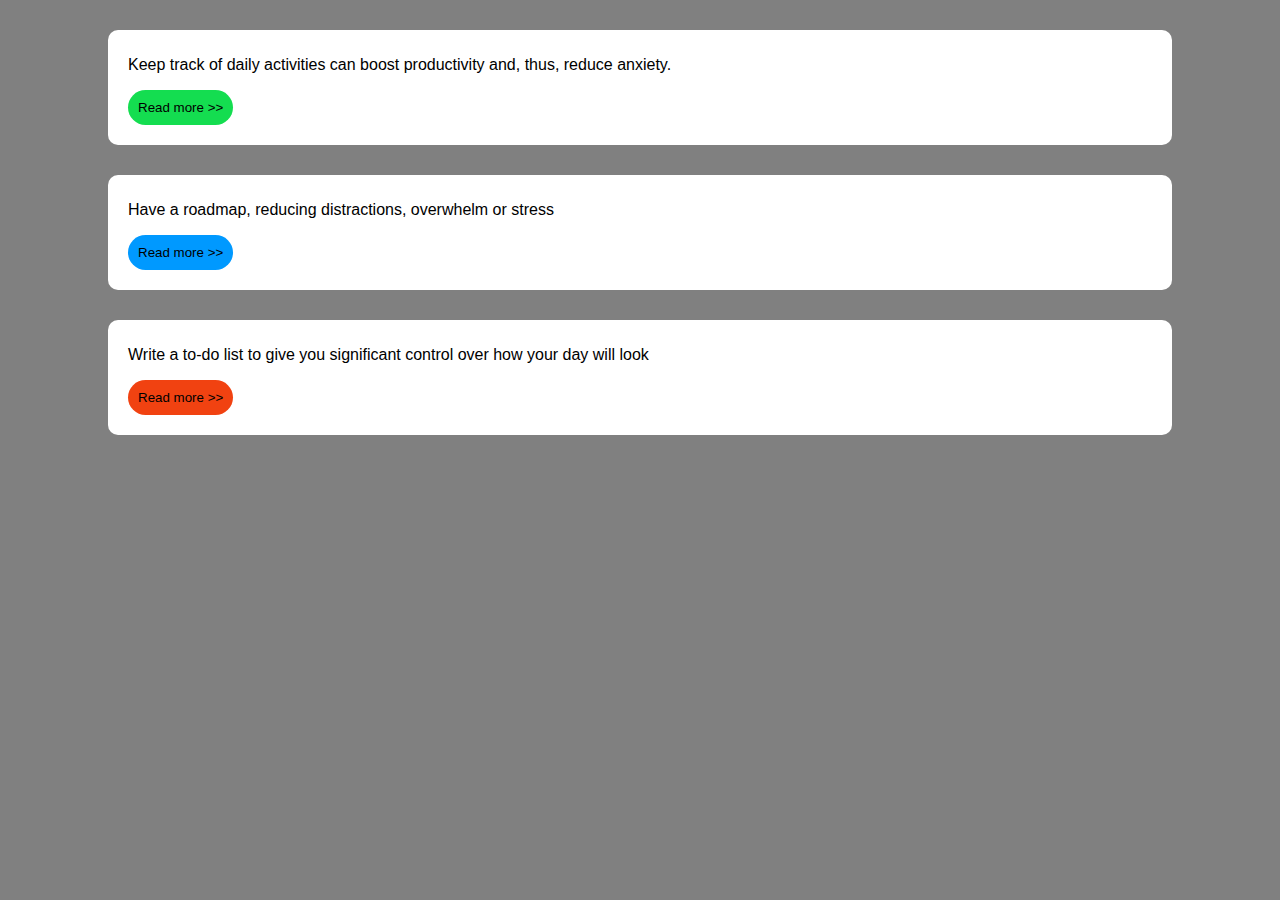
<file: EX-1/index.html>
<!DOCTYPE html>
<html lang="en">
<head>
    <meta charset="UTF-8">
    <meta http-equiv="X-UA-Compatible" content="IE=edge">
    <meta name="viewport" content="width=device-width, initial-scale=1.0">
    <link rel="stylesheet" href="style.css">
</head>
<body>

  <div class="container">
      <p>Keep track of daily activities can boost productivity and, thus, reduce anxiety.</p>
      <button class="btn green">Read more >></button>
  </div>
  <div class="container">
      <p>Have a roadmap, reducing distractions, overwhelm or stress</p>
      <button class="btn blue">Read more >></button>
  </div>
  <div class="container">
      <p>Write a to-do list to give you significant control over how your day will look</p>
      <button class="btn red">Read more >></button>
  </div>
</body>
</html>
</file>
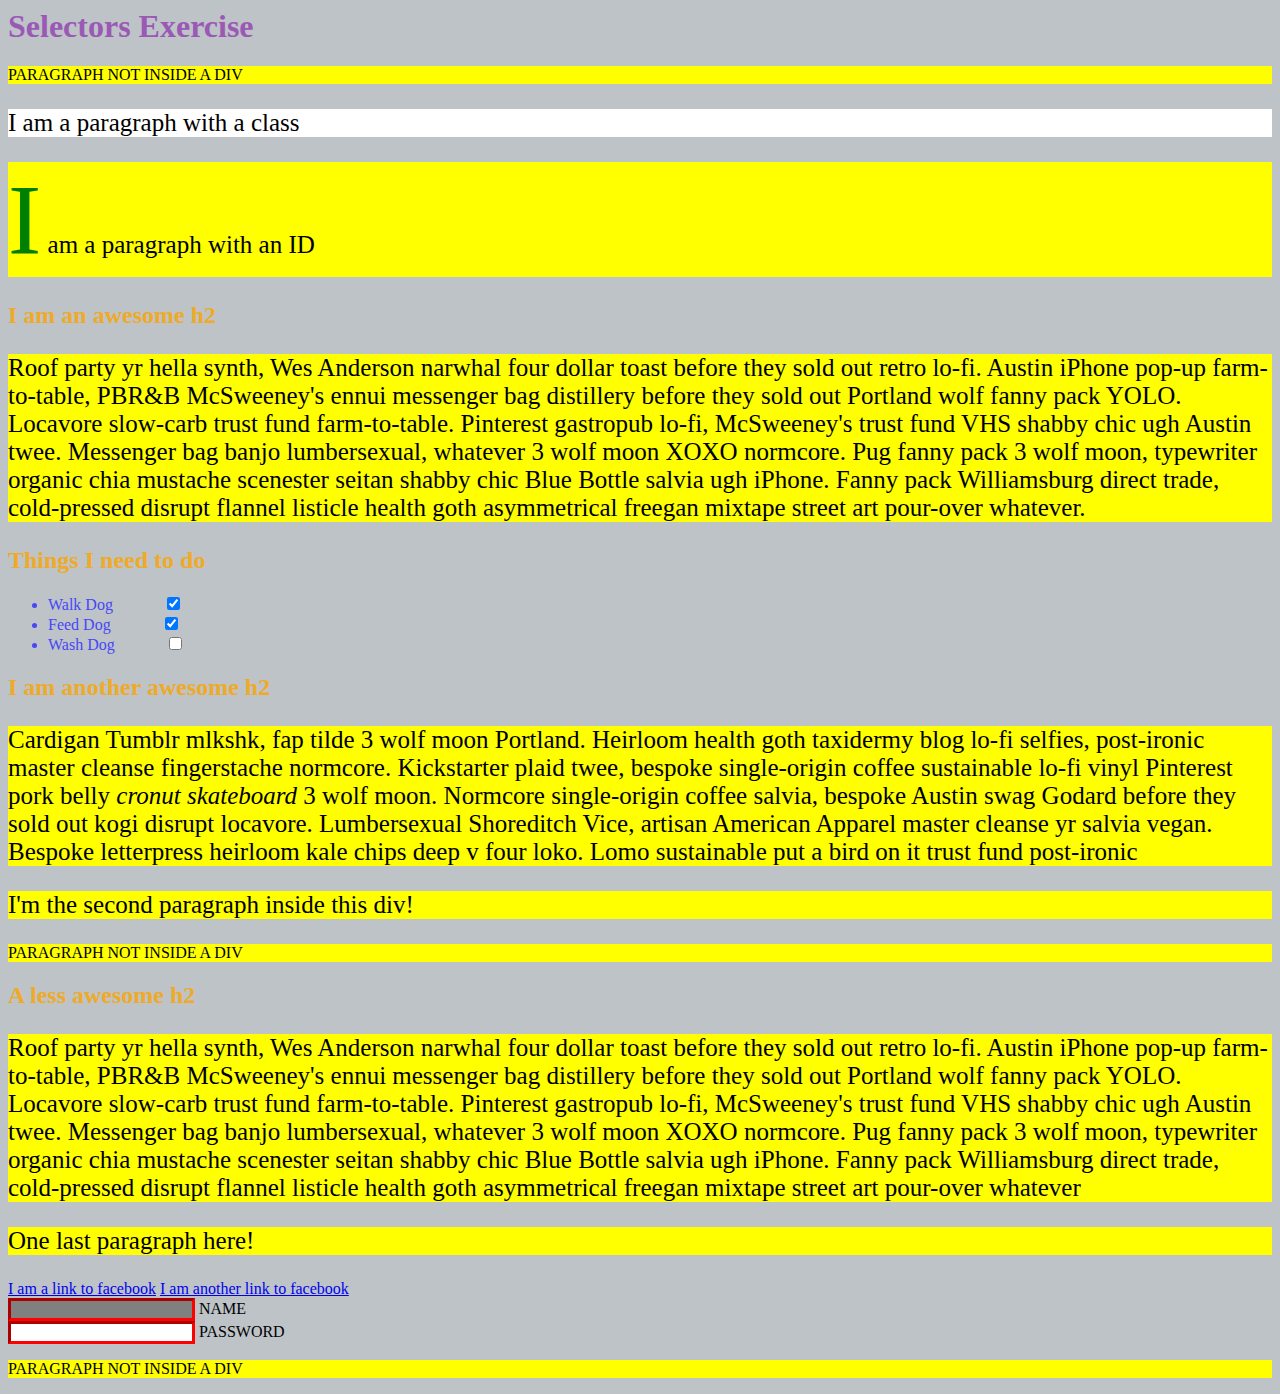
<file: EX-2/index.html>
<html>
  <head>
    <meta charset="UTF-8" />
    <title>Selectors Exercise</title>
    <link rel="stylesheet" type="text/css" href="selectors.css" />
  </head>
  <body>
    <h1>Selectors Exercise</h1>

    <p>PARAGRAPH NOT INSIDE A DIV</p>

    <div>
      <p class="hello">I am a paragraph with a class</p>
      <p id="special">I am a paragraph with an ID</p>

      <h2>I am an awesome h2</h2>

      <p>
        Roof party yr hella synth, Wes Anderson narwhal four dollar toast before
        they sold out retro lo-fi. Austin iPhone pop-up farm-to-table, PBR&B
        McSweeney's ennui messenger bag distillery before they sold out Portland
        wolf fanny pack YOLO. Locavore slow-carb trust fund farm-to-table.
        Pinterest gastropub lo-fi, McSweeney's trust fund VHS shabby chic ugh
        Austin twee. Messenger bag banjo lumbersexual, whatever 3 wolf moon XOXO
        normcore. Pug fanny pack 3 wolf moon, typewriter organic chia mustache
        scenester seitan shabby chic Blue Bottle salvia ugh iPhone. Fanny pack
        Williamsburg direct trade, cold-pressed disrupt flannel listicle health
        goth asymmetrical freegan mixtape street art pour-over whatever.
      </p>
    </div>

    <div>
      <h2>Things I need to do</h2>

      <ul>
        <li>Walk Dog <input type="checkbox" checked /></li>
        <li>Feed Dog <input type="checkbox" checked /></li>
        <li>Wash Dog <input type="checkbox" /></li>
      </ul>
    </div>

    <div>
      <h2>I am another awesome h2</h2>

      <p>
        Cardigan Tumblr mlkshk, fap tilde 3 wolf moon Portland. Heirloom health
        goth taxidermy blog lo-fi selfies, post-ironic master cleanse
        fingerstache normcore. Kickstarter plaid twee, bespoke single-origin
        coffee sustainable lo-fi vinyl Pinterest pork belly
        <em>cronut skateboard</em> 3 wolf moon. Normcore single-origin coffee
        salvia, bespoke Austin swag Godard before they sold out kogi disrupt
        locavore. Lumbersexual Shoreditch Vice, artisan American Apparel master
        cleanse yr salvia vegan. Bespoke letterpress heirloom kale chips deep v
        four loko. Lomo sustainable put a bird on it trust fund post-ironic
      </p>

      <p>I'm the second paragraph inside this div!</p>
    </div>

    <p>PARAGRAPH NOT INSIDE A DIV</p>

    <div>
      <h2>A less awesome h2</h2>

      <p>
        Roof party yr hella synth, Wes Anderson narwhal four dollar toast before
        they sold out retro lo-fi. Austin iPhone pop-up farm-to-table, PBR&B
        McSweeney's ennui messenger bag distillery before they sold out Portland
        wolf fanny pack YOLO. Locavore slow-carb trust fund farm-to-table.
        Pinterest gastropub lo-fi, McSweeney's trust fund VHS shabby chic ugh
        Austin twee. Messenger bag banjo lumbersexual, whatever 3 wolf moon XOXO
        normcore. Pug fanny pack 3 wolf moon, typewriter organic chia mustache
        scenester seitan shabby chic Blue Bottle salvia ugh iPhone. Fanny pack
        Williamsburg direct trade, cold-pressed disrupt flannel listicle health
        goth asymmetrical freegan mixtape street art pour-over whatever
      </p>

      <p>One last paragraph here!</p>

      <a href="https://www.facebook.com">I am a link to facebook</a>
      <a href="https://www.facebook.com">I am another link to facebook</a>
      <br />

      <input type="text" name="name" /><label> Name</label><br />
      <input type="password" name="password" /><label> Password</label><br />
    </div>

    <p>PARAGRAPH NOT INSIDE A DIV</p>
  </body>
</html>
</file>
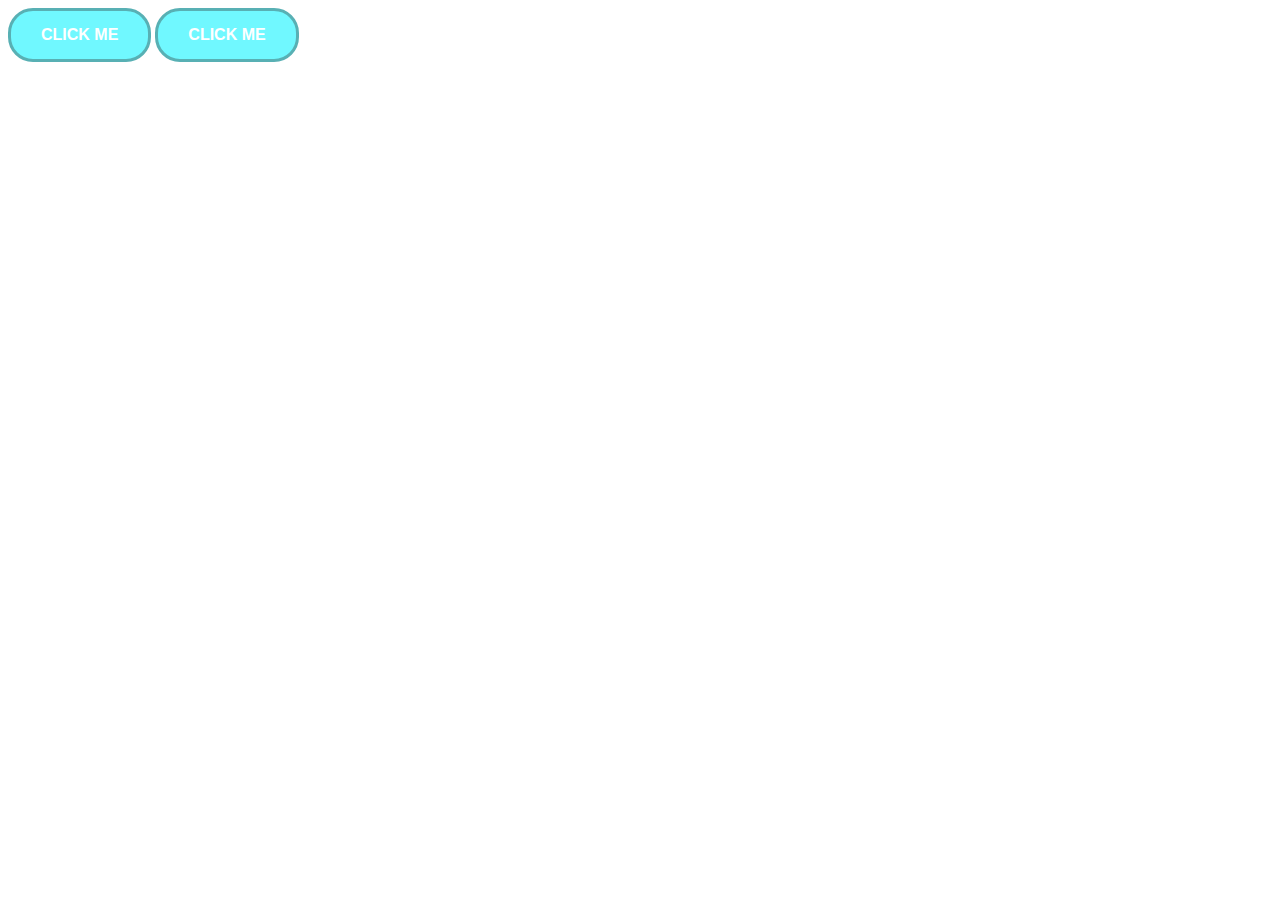
<file: EX-3/index.html>
<!DOCTYPE html>
<html lang="en">
<head>
    <meta charset="UTF-8">
    <meta name="viewport" content="width=device-width, initial-scale=1.0">
    <title>Button Hover Effect</title>
    <link rel="stylesheet" href="style.css">
</head>
<body>
    <button class="button">CLICK ME</button>
    <button class="button">CLICK ME</button>
</body>
</html>
</file>
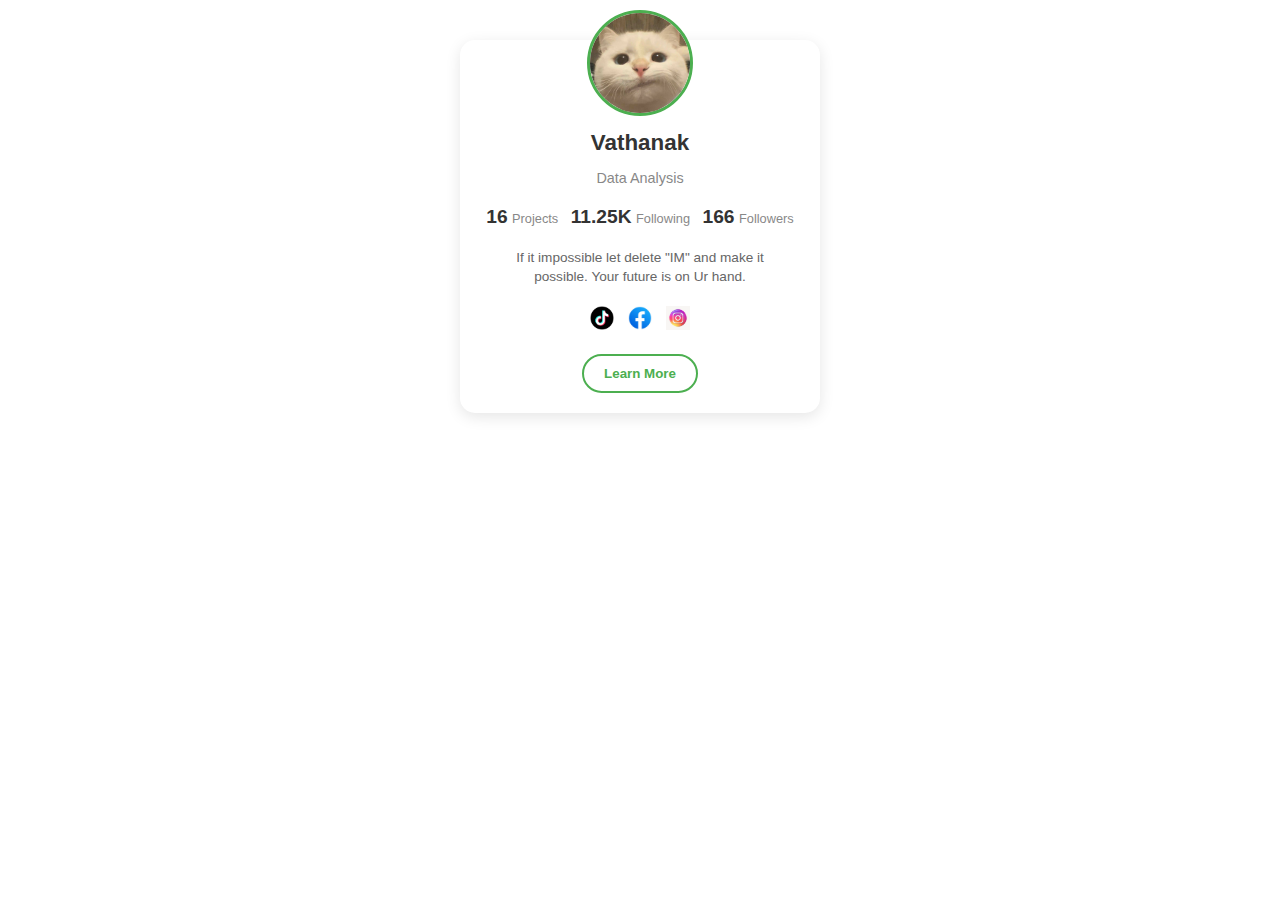
<file: EX-4/index.html>
<!DOCTYPE html>
<html lang="en">
<head>
    <meta charset="UTF-8">
    <meta name="viewport" content="width=device-width, initial-scale=1.0">
    <title>Profile Card</title>
    <link rel="stylesheet" href="style.css">
</head>
<body>
    <div class="profile-card">
        <img src="picture/profile.jpg" alt="Profile Picture" class="profile-picture">
        <h2 class="profile-name">Vathanak</h2>
        <p class="profile-title">Data Analysis</p>
        
        <div class="profile-stats">
            <div class="stat">
                <span class="stat-number">16</span>
                <span class="stat-label">Projects</span>
            </div>
            <div class="stat">
                <span class="stat-number">11.25K</span>
                <span class="stat-label">Following</span>
            </div>
            <div class="stat">
                <span class="stat-number">166</span>
                <span class="stat-label">Followers</span>
            </div>
        </div>
        
        <p class="profile-bio">If it impossible let delete "IM" and make it possible. Your future is on Ur hand.</p>
        
        <div class="social-icons">
            <a href="#"><img src="picture/tiktok.jpg" alt="tiktok"></a>
            <a href="#"><img src="picture/facebook.jpg" alt="facebook"></a>
            <a href="#"><img src="picture/instagram.jpg" alt="instagram"></a>
        </div>
        
        <button class="profile-button">Learn More</button>
    </div>
</body>
</html>
</file>
<file: EX-1/style.css>
body {
    background: grey;
    font-family: sans-serif;
}
.container {
    background-color: white;
    padding: 20px;
    padding-top: 10px;
    margin-top: 30px;
    margin-left: 100px;
    margin-right: 100px;
    border-radius: 10px;

}
.btn {
    border:none;
    padding: 10px;
    border-radius: 30px;
}
.btn:hover {
    background-color: rgb(205, 203, 203);
}
.green {
    background-color: rgb(20, 221, 80);
    
}
.blue {
    background-color: rgb(0, 153, 255);
}
.red {
    background-color: rgb(241, 66, 17);
}
</file>
<file: EX-2/selectors.css>
/* Style the HTML elements according to the following instructions. 
DO NOT ALTER THE EXISTING HTML TO DO THIS.  WRITE ONLY CSS!*/
 

/* MANDATORY CHALLENGES */

/* Give the <body> element a background of #bdc3c7*/
body {
    background-color: #bdc3c7;
}
/* Make the <h1> element #9b59b6*/
h1 {
    color: #9b59b6;
}
/* Make all <h2> elements orange */
h2 {
    color: rgb(239, 170, 40);
}
/* Make all <li> elements blue(pick your own hexadecimal blue)*/ 
li {
    color: rgb(71, 71, 247);
}
/*Change the background on every paragraph to be yellow*/
p {
    background-color: yellow;
}
/*Make all inputs have a 3px red border*/
input {
    border-width: 3px;
    border-color: red;
}
/* Give everything with the class 'hello' a white background*/
.hello {
    background-color: white;
}

/* BONUS CHALLENGES */
/*You may need to research some other selectors and properties*/



/* Make all the <p>'s that are nested inside of divs 25px font(font-size: 25px)*/
div p {
    font-size: 25px;
}
/* Make only inputs with type 'text' have a gray background*/
div input[type = "text"]{
    background-color: gray;
}
/* Make all "checked" checkboxes have a left margin of 50px(margin-left: 50px)*/
div ul li input{
    margin-left: 50px;
}
/* Make the <label> elements all UPPERCASE without changing the HTML(definitely look this one up*/
label{
    text-transform: uppercase;
}
/* Make the first letter of the element with id 'special' green and 100px font size(font-size: 100)*/
#special::first-letter {
    color: green;
    font-size: 100px;
}
/* Make the <h1> element's color change to blue when hovered over */
h1:hover {
color: blue
}
</file>
<file: EX-3/style.css>
/* TODO corsurse pointer to get hand*/
.button {
    font-size: 1em;
    font-weight: bold;
    color: white;
    padding: 15px 30px;
    border-radius: 25px;
    border: 3px solid;
    cursor: pointer;
    transition: background-color 0.3s, border-color 0.3s;
    background-color: #70f8ff;
    border-color: #58b0b4;
}
.button:hover {
    background-color: #e04f9c;
    border-color: #ff70b5;
}
</file>
<file: EX-4/style.css>
/* Main profile card container */
.profile-card {
    width: 320px;
    margin: 40px auto;
    padding: 20px;
    text-align: center;
    background-color: #ffffff;
    border-radius: 15px;
    box-shadow: 0px 4px 15px rgba(0, 0, 0, 0.1);
    font-family: Arial, sans-serif;
}

/* Profile picture styling */
.profile-picture {
    width: 100px;
    height: 100px;
    border-radius: 50%;
    border: 3px solid #4CAF50;
    margin-top: -50px;
}

/* Profile name and title styling */
.profile-name {
    font-size: 1.4em;
    color: #333;
    margin: 10px 0 5px;
}

.profile-title {
    font-size: 0.9em;
    color: #888;
    margin-bottom: 20px;
}

/* Stats container */
.profile-stats {
    display: flex;
    justify-content: space-around;
    margin: 15px 0;
}

.stat {
    text-align: center;
}

.stat-number {
    font-size: 1.2em;
    font-weight: bold;
    color: #333;
}

.stat-label {
    font-size: 0.8em;
    color: #888;
}

/* Profile bio */
.profile-bio {
    font-size: 0.85em;
    color: #666;
    margin: 20px 0;
    padding: 0 15px;
    line-height: 1.4;
}

/* Social icons styling */
.social-icons a {
    display: inline-block;
    margin: 0 5px;
}

.social-icons img {
    width: 24px;
    height: 24px;
}

/* Profile button styling */
.profile-button {
    display: inline-block;
    margin-top: 20px;
    padding: 10px 20px;
    border: 2px solid #4CAF50;
    border-radius: 20px;
    background-color: transparent;
    color: #4CAF50;
    font-weight: bold;
    cursor: pointer;
    transition: all 0.3s;
}

/* Button hover effect */
.profile-button:hover {
    background-color: #4CAF50;
    color: #ffffff;
}
</file>
